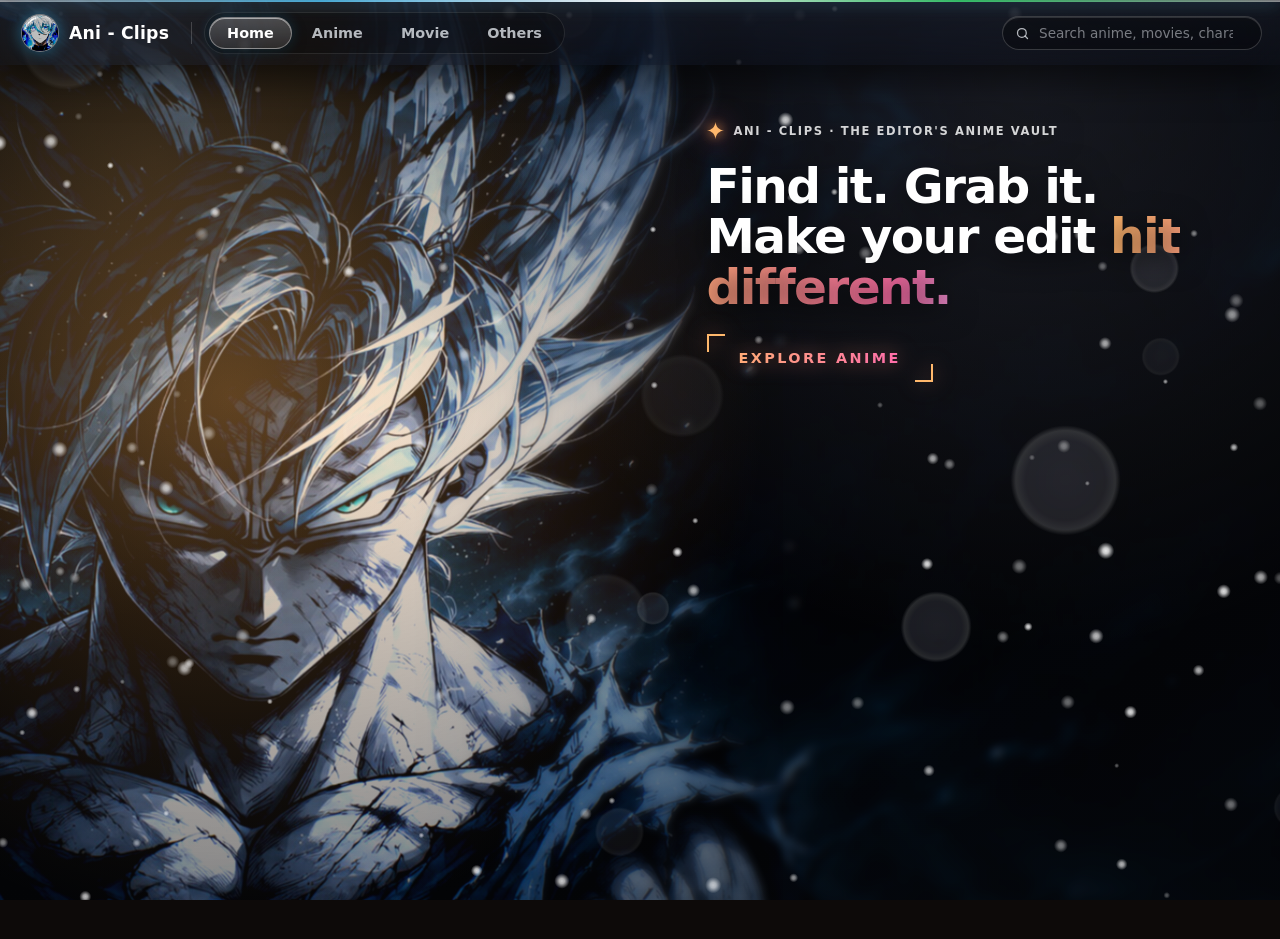
<file: index.html>
<!DOCTYPE html>
<html lang="en">
<head>
  <meta charset="UTF-8" />
  <meta name="viewport" content="width=device-width, initial-scale=1" />
  <title>Anime Flow Frames — Ani - Clips | Free 4K Flow Frames, Vocals &amp; Movie Cuts</title>
  <meta name="description" content="Select the anime: Naruto · Jujutsu Kaisen · Demon Slayer · Chainsaw Man · One Piece · Attack on Titan · Bleach · Blue Lock · My Hero Academia — Free 4K anime flow frames, clean vocals, manga panels &amp; movie cuts." />
  <meta name="keywords" content="anime flow frames, anime flowframes, flow frames, ani clips, anime twixtor, clean anime clips, anime vocals, manga panels, 4k anime clips" />
  <meta name="robots" content="index, follow" />
  <link rel="canonical" href="https://anime-flowframes.pages.dev/" />

  <!-- Favicon for Google Search & Browsers (Square PNG, 192x192) -->
  <link rel="icon" type="image/png" sizes="192x192" href="images/favicon.png" />
  <link rel="icon" type="image/jpeg" sizes="512x512" href="images/logo.jpg" />
  <link rel="apple-touch-icon" href="images/favicon.png" />

  <!-- Open Graph / Social Preview -->
  <meta property="og:type" content="website" />
  <meta property="og:site_name" content="Ani - Clips" />
  <meta property="og:title" content="Anime Flow Frames — Ani - Clips" />
  <meta property="og:description" content="Select the anime: Naruto · Jujutsu Kaisen · Demon Slayer · Chainsaw Man · One Piece · Attack on Titan · Bleach · Blue Lock · My Hero Academia — Free 4K anime flow frames, vocals &amp; movie cuts." />
  <meta property="og:url" content="https://anime-flowframes.pages.dev/" />
  <meta property="og:image" content="https://anime-flowframes.pages.dev/images/og-image.jpg" />
  <meta property="og:image:width" content="1200" />
  <meta property="og:image:height" content="630" />
  <meta name="twitter:card" content="summary_large_image" />

  <!-- Google Search Site Name & Logo Structured Data -->
  <script type="application/ld+json">
  {
    "@context": "https://schema.org",
    "@type": "WebSite",
    "name": "Ani - Clips",
    "alternateName": ["Anime Flow Frames", "Ani-Clips", "Anime Flowframes"],
    "url": "https://anime-flowframes.pages.dev/",
    "publisher": {
      "@type": "Organization",
      "name": "Ani - Clips",
      "logo": {
        "@type": "ImageObject",
        "url": "https://anime-flowframes.pages.dev/images/logo.jpg"
      }
    }
  }
  </script>

  <link rel="stylesheet" href="style.css" />
</head>
<body>
  <!-- Glossy Blurred Wallpaper Background (images/bg.jpg) with Slow Breathing Motion -->
  <div class="bg" aria-hidden="true">
    <div class="bg-image"></div>
    <div class="bg-image bg-sharp"></div>
    <div class="bg-image bg-page" id="bgA"></div>
    <div class="bg-image bg-page" id="bgB"></div>
    <div class="bg-glow"></div>
    <div class="bg-vignette"></div>
    <div class="bg-glow-home"></div>
    <div class="bg-vignette-home"></div>
  </div>
  <canvas id="snow" aria-hidden="true"></canvas>

  <!-- Full-Width Edge-to-Edge Glass Navbar (Top Glow Line Only, Bottom Drop Shadow Only) -->
  <header class="navbar">
    <div class="navbar-inner">
      <div class="nav-left">
        <button id="logoBtn" class="brand" type="button" aria-label="Go to Home">
          <span class="brand-logo-wrap">
            <img class="brand-logo" src="images/logo.jpg" alt="Ani - Clips logo" />
          </span>
          <span class="brand-name" id="siteName">Ani - Clips</span>
        </button>

        <span class="nav-divider" aria-hidden="true"></span>

        <nav id="topNav" class="top-links" aria-label="Main navigation">
          <span id="navSlider" class="nav-slider" aria-hidden="true"></span>
        </nav>
      </div>

      <div class="nav-right">
        <label class="search">
          <svg viewBox="0 0 24 24" width="15" height="15" aria-hidden="true">
            <circle cx="11" cy="11" r="7" fill="none" stroke="currentColor" stroke-width="2" />
            <path d="M20 20l-4-4" stroke="currentColor" stroke-width="2" stroke-linecap="round" />
          </svg>
          <input id="search" type="search" placeholder="Search anime, movies, characters..." autocomplete="off" />
        </label>
      </div>
    </div>
  </header>

  <div class="shell">
    <main class="main" id="mainScroll">
      <!-- Smooth 0.5-Second Downward Fade-Out & Fade-In Main Stage -->
      <div id="stageBody" class="stage-body">
        <!-- 1. Clean Home Welcome Screen -->
        <section id="welcomeSection" class="welcome-screen" hidden>
          <div class="home-grid">
            <div class="home-left" aria-hidden="true"></div>
            <div class="hero">
              <div class="hero-text">
                <p class="home-eyebrow"><svg class="spark" viewBox="0 0 24 24" aria-hidden="true"><path fill="currentColor" d="M12 0C12.8 7 17 11.2 24 12 17 12.8 12.8 17 12 24 11.2 17 7 12.8 0 12 7 11.2 11.2 7 12 0Z"/></svg>ANI - CLIPS · THE EDITOR'S ANIME VAULT</p>
                <h1 class="home-title">Find it. Grab it. Make your edit <em>hit different.</em></h1>
                <button type="button" class="btn-bracket" data-go="Anime">Explore Anime</button>
              </div>
            </div>
          </div>
        </section>

        <!-- 2. Breadcrumb / Back & Quality Bar (Shown when inside a nested Anime or Movie or Others) -->
        <section id="crumbBar" class="crumb-wrap" hidden>
          <div class="crumb-left">
            <button id="backBtn" class="glass-pill-btn" type="button" hidden>&#8592; Back</button>
            <div id="crumbPath" class="crumb-path" hidden></div>
          </div>
          <div id="qualityFilters" class="quality-filters"></div>
        </section>

        <!-- 3. Spotlight Box (Shown on Anime, Movie, Others, Character Detail, Search) -->
        <!-- Includes the iOS Sliding Sub-Tabs inside .spot-dock (Flow Frames | Vocals | Manga Panels for Anime, All | Scenes | Cuts for Movie) -->
        <section id="spotlightSection" class="spotlight-card" hidden>
          <div class="spot-art" id="spotArt">
            <div class="ph">&#9654;</div>
          </div>

          <div class="spot-info">
            <div class="spot-eyebrow">
              <span class="eq-bars" aria-hidden="true"><i></i><i></i><i></i><i></i></span>
              <span id="spotEyebrow">COLLECTION</span>
            </div>

            <h1 id="spotTitle" class="spot-title">Ani - Clips</h1>

            <div class="spot-sub-row">
              <span id="spotSubtitle" class="spot-sub"></span>
              <span class="verified-dot" title="Free to use">&#10003;</span>
            </div>

            <!-- Separate iOS Sliding Pill Tabs positioned above the Browse dock -->
            <div id="dockTabsWrap" class="dock-tabs-wrap" hidden>
              <div id="subTabs" class="sub-tabs" role="tablist">
                <span id="subSlider" class="sub-slider" aria-hidden="true"></span>
              </div>
            </div>


          </div>
        </section>

        <!-- Sub-Stage Area (Fades smoothly 0.5s downward when switching Flow Frames / Vocals / Manga Panels or All / Scenes / Cuts) -->
        <div id="subStage" class="stage-body">
          <!-- 4. Anime Library (Alphabets + Sort + All Anime Grid Only — No Trending / Recent) -->
          <section id="animeCatalog" class="cat-block" hidden>
            <div class="cat-block-head">
              <h2 class="cat-heading-inline">
                <span class="blink-star amber" aria-hidden="true">&#10022;</span>
                <span class="head-main">LIBRARY</span>
                <span class="head-sep">-</span>
                <span id="animeLibSub" class="head-sub">All anime</span>
              </h2>
              <span id="allAnimeCount" class="sec-count"></span>
            </div>

            <div class="library-controls">
              <div id="animeSortBar" class="sort-tabs" role="tablist">
                <span id="sortSlider" class="sort-slider" aria-hidden="true"></span>
              </div>
              <div id="alphaBar" class="alpha-bar" aria-label="Filter anime by alphabet">
                <span id="alphaSlider" class="alpha-slider" aria-hidden="true"></span>
              </div>
            </div>

            <div id="allAnimeGrid" class="anime-poster-grid stage-body"></div>
            <p id="animeEmpty" class="empty" hidden>No anime found for this letter.</p>
          </section>

          <!-- 5. Collections Grid (All Movies List with Sort Bar & Full A-Z Alphabet Filter) -->
          <section id="collectionsSection" hidden>
            <div class="cat-block-head">
              <h2 id="collectionsTitle" class="cat-heading-inline">
                <span class="blink-star amber" aria-hidden="true">&#10022;</span>
                <span class="head-main">LIBRARY</span>
                <span class="head-sep">-</span>
                <span class="head-sub">All movies</span>
              </h2>
              <span id="collectionsCount" class="sec-count"></span>
            </div>

            <div id="movieControls" class="library-controls" hidden>
              <div id="movieSortBar" class="sort-tabs" role="tablist">
                <span id="movieSortSlider" class="sort-slider" aria-hidden="true"></span>
              </div>
              <div id="movieAlphaBar" class="alpha-bar" aria-label="Filter movies by alphabet">
                <span id="movieAlphaSlider" class="alpha-slider" aria-hidden="true"></span>
              </div>
            </div>

            <div id="collectionsGrid" class="collections-grid stage-body"></div>
            <p id="movieEmpty" class="empty" hidden>No movies found for this letter.</p>
          </section>

          <!-- 6. Main Items Grid (Characters inside Anime, Manga Panels, Movie Scenes/Cuts, Others, Search) -->
          <section id="gridSection" hidden>
            <div class="sec-head">
              <h2 id="gridTitle" class="sec-title">Library</h2>
              <span id="count" class="sec-count"></span>
            </div>
            <div id="grid" class="grid"></div>
            <p id="empty" class="empty" hidden>No items found. Try another search or tab.</p>
          </section>


        </div>
      </div>
    </main>
  </div>

  <script src="clips.js"></script>
  <script src="script.js"></script>
  <noscript>
    <section>
      <h1>Anime Flow Frames — Ani - Clips</h1>
      <p>Select the anime: Naruto · Jujutsu Kaisen · Demon Slayer · Chainsaw Man · One Piece · Attack on Titan · Bleach · Blue Lock · My Hero Academia. Free 4K anime flow frames, isolated character vocals, clean manga panels, and movie scenes &amp; cuts.</p>
    </section>
  </noscript>
</body>
</html>
</file>
<file: style.css>
:root {
  --glass-surface: linear-gradient(135deg, rgba(24, 28, 36, 0.52) 0%, rgba(12, 14, 20, 0.34) 100%);
  --glass-surface-hover: linear-gradient(135deg, rgba(32, 38, 48, 0.64) 0%, rgba(16, 19, 28, 0.46) 100%);
  --glass-dock: rgba(8, 10, 14, 0.42);
  --glass-border: rgba(255, 255, 255, 0.22);
  --glass-border-bright: rgba(255, 255, 255, 0.46);
  --glass-shine: inset 0 1px 0 rgba(255, 255, 255, 0.42), inset 1px 0 0 rgba(255, 255, 255, 0.16), inset 0 -1px 0 rgba(255, 255, 255, 0.08);
  --glass-shine-hover: inset 0 1px 0 rgba(255, 255, 255, 0.64), inset 1px 0 0 rgba(255, 255, 255, 0.24), inset 0 -1px 0 rgba(255, 255, 255, 0.12);
  --ios-pill-bg: linear-gradient(180deg, rgba(255, 255, 255, 0.24) 0%, rgba(255, 255, 255, 0.11) 100%);
  --ios-pill-border: 1px solid rgba(255, 255, 255, 0.36);
  --ios-pill-shadow: inset 0 1px 0 rgba(255, 255, 255, 0.52), 0 4px 16px rgba(0, 0, 0, 0.28), 0 0 14px rgba(56, 189, 248, 0.2);
  --ios-spring: cubic-bezier(0.32, 0.72, 0, 1);
  --ios-bounce: cubic-bezier(0.22, 1.18, 0.36, 1);
  --text: #ffffff;
  --muted: rgba(240, 244, 250, 0.74);
  --muted-2: rgba(240, 244, 250, 0.48);
  --green: #1ed760;
  --green-2: #12b866;
  --coral: #ff7e79;
  --amber: #ffb86c;
  --cyan: #38bdf8;
}

* { box-sizing: border-box; margin: 0; padding: 0; -webkit-tap-highlight-color: transparent; }
[hidden] { display: none !important; }

body {
  min-height: 100vh;
  background: #0d0a09;
  color: var(--text);
  font-family: -apple-system, BlinkMacSystemFont, "SF Pro Display", "Segoe UI", system-ui, Roboto, sans-serif;
  overflow-x: hidden;
  -webkit-font-smoothing: antialiased;
}

/* ============================================================
   GLOSSY BLURRED WALLPAPER BACKGROUND (images/bg.jpg)
   ============================================================ */
.bg {
  position: fixed;
  inset: 0;
  z-index: 0;
  overflow: hidden;
  background: #120c09;
}

.bg-image {
  position: absolute;
  inset: -4%;
  background:
    url("images/bg.jpg") center / cover no-repeat,
    radial-gradient(circle at 22% 24%, rgba(235, 130, 42, 0.9), transparent 48%),
    radial-gradient(circle at 78% 28%, rgba(212, 168, 56, 0.75), transparent 48%),
    radial-gradient(circle at 50% 80%, rgba(186, 68, 36, 0.8), transparent 52%),
    #180e08;
  filter: blur(10px) saturate(1.25) brightness(0.84);
  transform: scale(1.04);
  animation: slowBreathe 34s ease-in-out infinite alternate;
  will-change: transform;
}

.bg-glow {
  position: absolute;
  inset: -10%;
  background:
    radial-gradient(circle at 15% 15%, rgba(30, 215, 96, 0.14), transparent 40%),
    radial-gradient(circle at 85% 20%, rgba(108, 138, 255, 0.16), transparent 42%),
    radial-gradient(circle at 50% 90%, rgba(255, 148, 72, 0.16), transparent 45%);
  mix-blend-mode: screen;
  pointer-events: none;
}

.bg-vignette {
  position: absolute;
  inset: 0;
  background: radial-gradient(circle at 50% 35%, rgba(10, 12, 16, 0.12) 0%, rgba(6, 8, 12, 0.58) 100%);
  pointer-events: none;
}

@keyframes slowBreathe {
  0%   { transform: scale(1.04) translate(0%, 0%); }
  50%  { transform: scale(1.08) translate(-1.2%, -0.8%); }
  100% { transform: scale(1.05) translate(1.2%, 0.8%); }
}

/* ============================================================
   FULL-WIDTH EDGE-TO-EDGE GLASS NAVBAR
   ============================================================ */
.navbar {
  position: sticky;
  top: 0;
  left: 0;
  width: 100%;
  z-index: 30;
  border-radius: 0;
  border: none;
  border-top: 1px solid rgba(255, 255, 255, 0.36);
  background: linear-gradient(180deg, rgba(22, 26, 36, 0.64) 0%, rgba(12, 14, 22, 0.48) 100%);
  backdrop-filter: blur(30px) saturate(1.7);
  -webkit-backdrop-filter: blur(30px) saturate(1.7);
  box-shadow:
    0 14px 36px rgba(0, 0, 0, 0.54),
    inset 0 1px 0 rgba(255, 255, 255, 0.42);
}

.navbar::before {
  content: "";
  position: absolute;
  top: -1px;
  left: 0;
  right: 0;
  height: 2px;
  background: linear-gradient(
    90deg,
    rgba(255, 255, 255, 0.14) 0%,
    rgba(56, 189, 248, 0.72) 25%,
    rgba(255, 255, 255, 0.92) 50%,
    rgba(30, 215, 96, 0.72) 75%,
    rgba(255, 255, 255, 0.14) 100%
  );
  box-shadow: 0 0 14px rgba(56, 189, 248, 0.55), 0 0 24px rgba(255, 255, 255, 0.35);
  pointer-events: none;
}

.navbar-inner {
  width: 100%;
  max-width: none;
  margin: 0;
  padding: 10px 18px;
  display: flex;
  align-items: center;
  justify-content: space-between;
  gap: 16px;
}

.nav-left { display: flex; align-items: center; gap: 12px; min-width: 0; }

.brand {
  display: flex;
  align-items: center;
  gap: 10px;
  padding: 3px 10px 3px 3px;
  border: 0;
  border-radius: 999px;
  background: transparent;
  color: #fff;
  font: inherit;
  cursor: pointer;
  transition: transform 0.34s var(--ios-bounce), opacity 0.2s ease;
}
.brand:hover { transform: scale(1.03); }
.brand:active { transform: scale(0.95); }

.brand-logo-wrap {
  width: 38px;
  height: 38px;
  border-radius: 50%;
  overflow: hidden;
  display: block;
  flex-shrink: 0;
  border: 1.5px solid rgba(255, 255, 255, 0.45);
  box-shadow: 0 0 16px rgba(56, 189, 248, 0.48), 0 4px 12px rgba(0, 0, 0, 0.4);
  background: #080c14;
}
.brand-logo { width: 100%; height: 100%; object-fit: cover; transform: scale(1.06); display: block; }
.brand-name { font-size: 1.08rem; font-weight: 800; letter-spacing: 0.2px; white-space: nowrap; }
.nav-divider { width: 1px; height: 22px; background: rgba(255, 255, 255, 0.18); flex-shrink: 0; }

/* iPhone / iOS Segmented Sliding Nav */
.top-links {
  position: relative;
  display: inline-flex;
  align-items: center;
  gap: 2px;
  padding: 4px;
  border-radius: 999px;
  background: rgba(0, 0, 0, 0.22);
  border: 1px solid rgba(255, 255, 255, 0.1);
}

.nav-slider {
  position: absolute;
  top: 4px;
  left: 0;
  height: calc(100% - 8px);
  border-radius: 999px;
  background: var(--ios-pill-bg);
  border: var(--ios-pill-border);
  box-shadow: var(--ios-pill-shadow);
  pointer-events: none;
  will-change: transform, width;
  transition: transform 0.48s var(--ios-spring), width 0.48s var(--ios-spring), opacity 0.25s ease;
  z-index: 0;
}

.top-link {
  position: relative;
  z-index: 1;
  padding: 8px 18px;
  border: 0;
  border-radius: 999px;
  background: transparent;
  color: var(--muted);
  font: inherit;
  font-size: 0.9rem;
  font-weight: 600;
  cursor: pointer;
  white-space: nowrap;
  transition: color 0.28s var(--ios-spring), transform 0.32s var(--ios-bounce);
}
.top-link:hover { color: #fff; }
.top-link:active { transform: scale(0.93); }
.top-link.active { color: #fff; }

.nav-right { display: flex; align-items: center; }

.search {
  position: relative;
  width: 260px;
  display: flex;
  align-items: center;
  color: var(--muted);
}
.search svg { position: absolute; left: 13px; pointer-events: none; }
.search input {
  width: 100%;
  padding: 8px 14px 8px 36px;
  border-radius: 999px;
  border: 1px solid rgba(255, 255, 255, 0.18);
  background: rgba(0, 0, 0, 0.3);
  color: #fff;
  font: inherit;
  font-size: 0.85rem;
  outline: none;
  box-shadow: inset 0 1px 0 rgba(255, 255, 255, 0.14);
  transition: border-color 0.28s var(--ios-spring), background 0.28s var(--ios-spring), box-shadow 0.28s var(--ios-spring);
}
.search input::placeholder { color: var(--muted-2); }
.search input:focus {
  background: rgba(0, 0, 0, 0.48);
  border-color: rgba(56, 189, 248, 0.65);
  box-shadow: 0 0 0 3px rgba(56, 189, 248, 0.2), inset 0 1px 0 rgba(255, 255, 255, 0.28);
}

/* ============================================================
   FULL-WIDTH PAGE SHELL
   ============================================================ */
.shell {
  position: relative;
  z-index: 1;
  width: 100%;
  max-width: none;
  margin: 0;
  padding: 18px 18px 52px;
}

/* ============================================================
   SMOOTH 0.5-SECOND DOWNWARD FADE-OUT & FADE-IN
   ============================================================ */
.stage-body {
  opacity: 1;
  transform: translateY(0);
  transition: opacity 0.5s cubic-bezier(0.2, 0.7, 0.2, 1), transform 0.5s cubic-bezier(0.2, 0.7, 0.2, 1);
  will-change: opacity, transform;
}
.stage-body.fading-out {
  transition: opacity 0.3s ease, transform 0.3s ease;
  opacity: 0;
  transform: translateY(16px);
  pointer-events: none;
}
.stage-body.prep-in {
  transition: none !important;
  opacity: 0;
  transform: translateY(-16px);
  pointer-events: none;
}

/* Home screen: no scrollbar (fits exactly in the window) */
html.home-view { scrollbar-width: none; -ms-overflow-style: none; }
html.home-view::-webkit-scrollbar, html.home-view body::-webkit-scrollbar { display: none; width: 0; }

/* ============================================================
   CLEAN HOME WELCOME SCREEN
   ============================================================ */
.welcome-screen {
  min-height: calc(100vh - 110px);
  width: 100%;
  display: grid;
  place-items: center;
}

.welcome-glass {
  padding: clamp(28px, 4.5vw, 52px) clamp(44px, 8vw, 110px);
  border-radius: 30px;
  background: linear-gradient(135deg, rgba(24, 28, 38, 0.44) 0%, rgba(12, 14, 22, 0.28) 100%);
  backdrop-filter: blur(28px) saturate(1.65);
  -webkit-backdrop-filter: blur(28px) saturate(1.65);
  border: 1px solid rgba(255, 255, 255, 0.28);
  box-shadow:
    0 24px 64px rgba(0, 0, 0, 0.48),
    0 0 40px rgba(56, 189, 248, 0.14),
    inset 0 1px 0 rgba(255, 255, 255, 0.5),
    inset 1px 0 0 rgba(255, 255, 255, 0.18);
}

.welcome-title {
  font-size: clamp(2.8rem, 7vw, 5.5rem);
  font-weight: 850;
  letter-spacing: 0.22em;
  text-indent: 0.22em;
  text-align: center;
  color: #ffffff;
  text-shadow:
    0 6px 32px rgba(0, 0, 0, 0.48),
    0 0 28px rgba(255, 255, 255, 0.28);
}

/* ============================================================
   BREADCRUMB & QUALITY BAR
   ============================================================ */
.crumb-wrap {
  display: flex;
  align-items: center;
  justify-content: space-between;
  flex-wrap: wrap;
  gap: 12px;
  margin-bottom: 16px;
}
.crumb-left { display: flex; align-items: center; gap: 12px; min-width: 0; }

.glass-pill-btn {
  padding: 8px 16px;
  border-radius: 999px;
  border: 1px solid var(--glass-border);
  background: var(--glass-surface);
  backdrop-filter: blur(20px);
  color: #fff;
  font: inherit;
  font-size: 0.85rem;
  font-weight: 600;
  cursor: pointer;
  box-shadow: 0 8px 24px rgba(0, 0, 0, 0.3), var(--glass-shine);
  transition: transform 0.34s var(--ios-bounce), border-color 0.25s ease, box-shadow 0.25s ease;
}
.glass-pill-btn:hover {
  transform: translateY(-1px);
  border-color: var(--glass-border-bright);
  box-shadow: 0 10px 28px rgba(0, 0, 0, 0.38), 0 0 18px rgba(56, 189, 248, 0.22), var(--glass-shine-hover);
}
.glass-pill-btn:active { transform: scale(0.94); }

.crumb-path { font-size: 0.88rem; color: var(--muted); font-weight: 500; }
.crumb-path strong { color: #fff; }

.quality-filters { display: flex; flex-wrap: wrap; gap: 6px; }
.q-pill {
  padding: 6px 13px;
  border-radius: 999px;
  border: 1px solid var(--glass-border);
  background: rgba(16, 18, 24, 0.42);
  backdrop-filter: blur(14px);
  color: var(--muted);
  font: inherit;
  font-size: 0.78rem;
  font-weight: 600;
  cursor: pointer;
  box-shadow: inset 0 1px 0 rgba(255, 255, 255, 0.2);
  transition: transform 0.32s var(--ios-bounce), color 0.22s ease, background 0.22s ease, border-color 0.22s ease;
}
.q-pill:hover { color: #fff; border-color: var(--glass-border-bright); }
.q-pill:active { transform: scale(0.93); }
.q-pill.active { color: #fff; background: rgba(30, 215, 96, 0.22); border-color: rgba(30, 215, 96, 0.62); box-shadow: 0 0 14px rgba(30, 215, 96, 0.25); }

/* ============================================================
   SPOTLIGHT CARD (Used on Anime, Movie, Others, Detail, Search)
   With Embedded iOS Sliding Tabs inside .spot-dock
   ============================================================ */
.spotlight-card {
  position: relative;
  display: grid;
  grid-template-columns: 280px 1fr;
  gap: 24px;
  padding: 18px;
  border-radius: 24px;
  background: linear-gradient(135deg, rgba(255, 255, 255, 0.06) 0%, rgba(14, 14, 16, 0.28) 100%);
  backdrop-filter: blur(26px) saturate(1.35);
  -webkit-backdrop-filter: blur(26px) saturate(1.35);
  border: 1px solid rgba(255, 255, 255, 0.18);
  box-shadow:
    0 16px 42px rgba(0, 0, 0, 0.38),
    0 0 12px rgba(255, 255, 255, 0.05),
    inset 0 1px 0 rgba(255, 255, 255, 0.28),
    inset 1px 0 0 rgba(255, 255, 255, 0.12);
  margin-bottom: 24px;
  overflow: hidden;
}

.spot-art {
  position: relative;
  aspect-ratio: 16 / 10;
  width: 100%;
  align-self: center;
  border-radius: 16px;
  overflow: hidden;
  background: rgba(0, 0, 0, 0.35);
  border: 1px solid rgba(255, 255, 255, 0.28);
  box-shadow: 0 14px 36px rgba(0, 0, 0, 0.45), inset 0 1px 0 rgba(255, 255, 255, 0.4);
}
.spot-art img { position: absolute; inset: 0; width: 100%; height: 100%; object-fit: cover; display: block; }

/* Slow, gentle wiggle on the Anime spotlight image */
.spot-art.wiggle img {
  object-position: center 42%;
  transform-origin: center;
  animation: spotWiggle 18s ease-in-out infinite alternate;
  will-change: transform;
}
@keyframes spotWiggle {
  0%   { transform: scale(1.10) translate(0, 0) rotate(0deg); }
  25%  { transform: scale(1.11) translate(-1.2%, 0.8%) rotate(-0.6deg); }
  50%  { transform: scale(1.12) translate(1%, -1%) rotate(0.5deg); }
  75%  { transform: scale(1.11) translate(-0.8%, -0.6%) rotate(-0.4deg); }
  100% { transform: scale(1.10) translate(1.2%, 0.8%) rotate(0.6deg); }
}
.spot-info { position: relative; display: flex; flex-direction: column; justify-content: center; gap: 10px; min-width: 0; }
.spot-eyebrow { display: flex; align-items: center; gap: 9px; font-size: 0.74rem; font-weight: 750; letter-spacing: 1.5px; color: rgba(255, 255, 255, 0.8); text-transform: uppercase; }
.eq-bars { display: inline-flex; align-items: flex-end; gap: 2.5px; height: 13px; }
.eq-bars i { display: block; width: 3px; border-radius: 2px; background: var(--green); box-shadow: 0 0 8px rgba(30, 215, 96, 0.7); animation: eqPulse 1.2s ease-in-out infinite alternate; }
.eq-bars i:nth-child(1) { height: 6px; animation-delay: 0s; }
.eq-bars i:nth-child(2) { height: 13px; animation-delay: 0.2s; }
.eq-bars i:nth-child(3) { height: 9px; animation-delay: 0.4s; }
.eq-bars i:nth-child(4) { height: 11px; animation-delay: 0.6s; }
@keyframes eqPulse { 0% { transform: scaleY(0.45); } 100% { transform: scaleY(1); } }
.spot-title { font-size: clamp(1.6rem, 3vw, 2.35rem); font-weight: 800; letter-spacing: -0.6px; line-height: 1.1; text-shadow: 0 4px 24px rgba(0, 0, 0, 0.4); }
.spot-sub-row { display: flex; align-items: center; gap: 8px; }
.spot-sub { font-size: 0.94rem; color: var(--muted); }
.verified-dot { display: inline-grid; place-items: center; width: 18px; height: 18px; border-radius: 50%; font-size: 0.68rem; font-weight: 900; color: #03220f; background: var(--green); box-shadow: 0 0 12px rgba(30, 215, 96, 0.7); flex-shrink: 0; }
.spot-tags { display: flex; flex-wrap: wrap; gap: 7px; margin-top: 2px; }
.spot-tag { font-size: 0.74rem; font-weight: 600; padding: 4px 11px; border-radius: 999px; background: rgba(255, 255, 255, 0.1); border: 1px solid rgba(255, 255, 255, 0.18); color: rgba(255, 255, 255, 0.9); }

/* Inner Glossy Action Capsule */
.spot-dock {
  margin-top: 6px;
  display: flex;
  align-items: center;
  justify-content: space-between;
  flex-wrap: wrap;
  gap: 12px;
  padding: 8px 12px;
  border-radius: 18px;
  background: var(--glass-dock);
  border: 1px solid rgba(255, 255, 255, 0.16);
  box-shadow: inset 0 1px 0 rgba(255, 255, 255, 0.22);
}
.spot-dock-left, .spot-dock-right { display: flex; align-items: center; gap: 10px; }

/* Separate iOS Sliding Tabs positioned cleanly above .spot-dock */
.dock-tabs-wrap {
  display: flex;
  align-items: center;
  justify-content: flex-start;
  margin-top: 4px;
  margin-bottom: 2px;
}

.sub-tabs {
  position: relative;
  display: inline-flex;
  align-items: center;
  gap: 2px;
  padding: 4px;
  border-radius: 999px;
  background: rgba(0, 0, 0, 0.34);
  border: 1px solid rgba(255, 255, 255, 0.12);
  box-shadow: inset 0 1px 0 rgba(255, 255, 255, 0.14);
}

.sub-slider {
  position: absolute;
  top: 4px;
  left: 0;
  height: calc(100% - 8px);
  border-radius: 999px;
  background: var(--ios-pill-bg);
  border: var(--ios-pill-border);
  box-shadow: var(--ios-pill-shadow);
  pointer-events: none;
  will-change: transform, width;
  transition: transform 0.48s var(--ios-spring), width 0.48s var(--ios-spring), opacity 0.25s ease;
  z-index: 0;
}

.sub-tab {
  position: relative;
  z-index: 1;
  padding: 7px 18px;
  border: 0;
  border-radius: 999px;
  background: transparent;
  color: var(--muted);
  font: inherit;
  font-size: 0.86rem;
  font-weight: 600;
  cursor: pointer;
  white-space: nowrap;
  transition: color 0.28s var(--ios-spring), transform 0.32s var(--ios-bounce);
}
.sub-tab:hover { color: #fff; }
.sub-tab:active { transform: scale(0.93); }
.sub-tab.active { color: #fff; }

.glow-cta {
  padding: 8px 18px;
  border-radius: 999px;
  border: 1px solid rgba(255, 255, 255, 0.38);
  background: linear-gradient(135deg, #ffffff 0%, #e7fff0 100%);
  color: #061c0f;
  font: inherit;
  font-size: 0.85rem;
  font-weight: 750;
  cursor: pointer;
  box-shadow: 0 0 24px rgba(255, 255, 255, 0.35), 0 4px 16px rgba(0, 0, 0, 0.3);
  transition: transform 0.36s var(--ios-bounce), box-shadow 0.28s ease;
}
.glow-cta:hover { transform: translateY(-2px) scale(1.02); box-shadow: 0 0 30px rgba(30, 215, 96, 0.5), 0 8px 22px rgba(0, 0, 0, 0.35); }
.glow-cta:active { transform: scale(0.95); }

.dock-stat { font-size: 0.8rem; font-weight: 600; color: var(--green); padding: 5px 12px; border-radius: 999px; background: rgba(30, 215, 96, 0.14); border: 1px solid rgba(30, 215, 96, 0.32); white-space: nowrap; }
.dock-btn { padding: 7px 14px; border-radius: 999px; border: 1px solid rgba(255, 255, 255, 0.18); background: rgba(255, 255, 255, 0.08); color: #fff; font: inherit; font-size: 0.8rem; font-weight: 600; cursor: pointer; transition: transform 0.32s var(--ios-bounce), background 0.22s ease, border-color 0.22s ease; }
.dock-btn:hover { background: rgba(255, 255, 255, 0.16); border-color: rgba(255, 255, 255, 0.38); }
.dock-btn:active { transform: scale(0.94); }

/* ============================================================
   BLINKING STAR INLINE SECTION HEADINGS
   ============================================================ */
.cat-heading-inline {
  display: inline-flex;
  align-items: baseline;
  gap: 8px;
  margin-bottom: 16px;
  text-shadow: 0 2px 14px rgba(0, 0, 0, 0.55);
}
.cat-block-head .cat-heading-inline { margin-bottom: 0; }

.blink-star {
  display: inline-block;
  font-size: 1rem;
  line-height: 1;
  color: var(--amber);
  text-shadow: 0 0 12px var(--amber), 0 0 22px rgba(255, 184, 108, 0.65);
  animation: starBlink 1.35s ease-in-out infinite;
  transform-origin: center;
}
@keyframes starBlink {
  0%, 100% { opacity: 1; transform: scale(1); }
  50%      { opacity: 0.2; transform: scale(0.8); }
}

.head-main { font-size: 1.24rem; font-weight: 800; letter-spacing: 0.06em; color: #ffffff; }
.head-sep { font-size: 0.95rem; font-weight: 500; color: var(--muted-2); }
.head-sub { font-size: 0.88rem; font-weight: 500; color: var(--muted); }

/* ============================================================
   ANIME LIBRARY GRID (Clean Photo Previews — No Black Feather)
   ============================================================ */
.cat-block { width: 100%; }
.cat-block-head { display: flex; align-items: center; justify-content: space-between; gap: 14px; margin-bottom: 16px; }

.anime-poster-grid {
  display: grid;
  grid-template-columns: repeat(auto-fill, minmax(144px, 168px));
  gap: 15px;
  width: 100%;
}

.poster-item {
  display: flex;
  flex-direction: column;
  gap: 8px;
  padding: 0;
  border: 0;
  background: transparent;
  color: #fff;
  font: inherit;
  text-decoration: none;
  text-align: center;
  cursor: pointer;
  min-width: 0;
  transition: transform 0.38s var(--ios-bounce);
}
.poster-item:hover { transform: translateY(-5px); }
.poster-item:active { transform: scale(0.96); }

.poster-frame {
  position: relative;
  width: 100%;
  aspect-ratio: 3 / 4;
  border-radius: 16px;
  overflow: hidden;
  background: var(--glass-surface);
  backdrop-filter: blur(22px) saturate(1.55);
  -webkit-backdrop-filter: blur(22px) saturate(1.55);
  border: 1px solid var(--glass-border);
  box-shadow: 0 12px 30px rgba(0, 0, 0, 0.42), var(--glass-shine);
  transition: border-color 0.25s ease, box-shadow 0.3s ease;
}
.poster-item:hover .poster-frame {
  border-color: var(--glass-border-bright);
  box-shadow: 0 18px 40px rgba(0, 0, 0, 0.54), 0 0 22px rgba(56, 189, 248, 0.26), var(--glass-shine-hover);
}
.poster-frame img { position: absolute; inset: 0; width: 100%; height: 100%; object-fit: cover; display: block; transition: transform 0.5s var(--ios-spring); }
.poster-item:hover .poster-frame img { transform: scale(1.06); }

.poster-ph {
  position: absolute;
  inset: 0;
  display: flex;
  flex-direction: column;
  align-items: center;
  justify-content: center;
  gap: 6px;
  padding: 12px;
  background:
    radial-gradient(circle at 28% 24%, rgba(56, 189, 248, 0.22), transparent 55%),
    radial-gradient(circle at 75% 78%, rgba(30, 215, 96, 0.2), transparent 55%),
    rgba(12, 15, 22, 0.55);
}
.poster-ph-mono {
  width: 44px; height: 44px; border-radius: 13px; display: grid; place-items: center;
  font-size: 1.05rem; font-weight: 850; letter-spacing: 1px; color: #fff;
  background: rgba(255, 255, 255, 0.12); border: 1px solid rgba(255, 255, 255, 0.28);
  box-shadow: inset 0 1px 0 rgba(255, 255, 255, 0.4);
}
.poster-ph-hint { font-size: 0.68rem; font-weight: 600; color: var(--muted); }
.poster-count-chip {
  position: absolute; top: 8px; right: 8px; z-index: 3; padding: 2px 8px; border-radius: 999px;
  font-size: 0.64rem; font-weight: 750; background: rgba(8, 10, 16, 0.72); backdrop-filter: blur(10px);
  border: 1px solid rgba(255, 255, 255, 0.24); color: #fff;
}
.poster-caption { display: flex; flex-direction: column; gap: 2px; padding: 0 3px; }
.poster-name { font-size: 0.85rem; font-weight: 700; color: #fff; line-height: 1.25; text-shadow: 0 2px 10px rgba(0, 0, 0, 0.65); }

/* ============================================================
   LIBRARY CONTROLS: SORT PILL BAR + FULL A-Z iOS SLIDING BAR
   ============================================================ */
.library-controls {
  display: flex;
  flex-direction: column;
  align-items: center;
  gap: 14px;
  margin-bottom: 22px;
  width: 100%;
}

.sort-tabs {
  position: relative;
  display: inline-flex;
  align-items: center;
  gap: 2px;
  padding: 4px;
  border-radius: 999px;
  background: rgba(0, 0, 0, 0.28);
  backdrop-filter: blur(22px) saturate(1.55);
  -webkit-backdrop-filter: blur(22px) saturate(1.55);
  border: 1px solid rgba(255, 255, 255, 0.14);
  box-shadow: 0 10px 28px rgba(0, 0, 0, 0.32), inset 0 1px 0 rgba(255, 255, 255, 0.18);
}

.sort-slider {
  position: absolute;
  top: 4px;
  left: 0;
  height: calc(100% - 8px);
  border-radius: 999px;
  background: var(--ios-pill-bg);
  border: var(--ios-pill-border);
  box-shadow: var(--ios-pill-shadow);
  pointer-events: none;
  will-change: transform, width;
  transition: transform 0.48s var(--ios-spring), width 0.48s var(--ios-spring);
  z-index: 0;
}

.sort-tab {
  position: relative;
  z-index: 1;
  padding: 7px 16px;
  border: 0;
  border-radius: 999px;
  background: transparent;
  color: var(--muted);
  font: inherit;
  font-size: 0.82rem;
  font-weight: 650;
  cursor: pointer;
  white-space: nowrap;
  transition: color 0.28s var(--ios-spring), transform 0.32s var(--ios-bounce);
}
.sort-tab:hover { color: #fff; }
.sort-tab:active { transform: scale(0.93); }
.sort-tab.active { color: #fff; }

.alpha-bar {
  position: relative;
  display: flex;
  flex-wrap: wrap;
  justify-content: center;
  gap: 4px;
  width: 100vw;
  margin-left: calc(50% - 50vw);
  margin-right: calc(50% - 50vw);
  padding: 9px 18px;
  border-radius: 0;
  background: linear-gradient(180deg, rgba(20, 24, 34, 0.56) 0%, rgba(10, 12, 18, 0.44) 100%);
  backdrop-filter: blur(26px) saturate(1.65);
  -webkit-backdrop-filter: blur(26px) saturate(1.65);
  border: 0;
  border-top: 1px solid rgba(255, 255, 255, 0.24);
  box-shadow: 0 12px 30px rgba(0, 0, 0, 0.42), inset 0 1px 0 rgba(255, 255, 255, 0.3);
}

.alpha-slider {
  position: absolute;
  top: 0;
  left: 0;
  border-radius: 10px;
  background: var(--ios-pill-bg);
  border: var(--ios-pill-border);
  box-shadow: var(--ios-pill-shadow);
  pointer-events: none;
  will-change: transform, width, height;
  transition: transform 0.48s var(--ios-spring), width 0.48s var(--ios-spring), height 0.48s var(--ios-spring);
  z-index: 0;
}

.alpha-btn {
  position: relative;
  z-index: 1;
  min-width: 34px;
  height: 32px;
  padding: 0 9px;
  border-radius: 10px;
  border: 0;
  background: transparent;
  color: var(--muted);
  font: inherit;
  font-size: 0.8rem;
  font-weight: 700;
  cursor: pointer;
  transition: color 0.28s var(--ios-spring), transform 0.32s var(--ios-bounce);
}
.alpha-btn:hover { color: #fff; }
.alpha-btn:active { transform: scale(0.9); }
.alpha-btn.has-items { color: #fff; }
.alpha-btn.has-items::after {
  content: "";
  position: absolute;
  left: 50%;
  bottom: 3px;
  transform: translateX(-50%);
  width: 4px;
  height: 4px;
  border-radius: 50%;
  background: var(--green);
  box-shadow: 0 0 6px var(--green);
}
.alpha-btn.empty-letter { color: rgba(255, 255, 255, 0.36); }
.alpha-btn.active { color: #fff; }
.alpha-btn.active::after { display: none; }

/* ============================================================
   SECTION HEADERS, COLLECTIONS & CARDS
   ============================================================ */
.sec-head { display: flex; align-items: center; justify-content: space-between; gap: 12px; margin: 20px 0 16px; }
.sec-title { display: flex; align-items: center; gap: 10px; font-size: 1.24rem; font-weight: 750; letter-spacing: -0.2px; text-shadow: 0 2px 16px rgba(0, 0, 0, 0.55); }
.sec-count { font-size: 0.82rem; font-weight: 600; color: var(--muted); padding: 4px 12px; border-radius: 999px; background: rgba(14, 16, 22, 0.44); border: 1px solid rgba(255, 255, 255, 0.16); backdrop-filter: blur(12px); }

.collections-grid { display: grid; grid-template-columns: repeat(auto-fill, minmax(260px, 1fr)); gap: 18px; margin-bottom: 12px; }
.collection-card {
  display: flex; flex-direction: column; padding: 0; text-align: left; color: #fff; font: inherit; cursor: pointer;
  border-radius: 20px; overflow: hidden; background: var(--glass-surface);
  backdrop-filter: blur(26px) saturate(1.6); -webkit-backdrop-filter: blur(26px) saturate(1.6);
  border: 1px solid var(--glass-border); box-shadow: 0 14px 40px rgba(0, 0, 0, 0.42), var(--glass-shine);
  transition: transform 0.4s var(--ios-bounce), border-color 0.26s ease, box-shadow 0.3s ease, background 0.26s ease;
}
.collection-card:hover { transform: translateY(-6px); background: var(--glass-surface-hover); border-color: var(--glass-border-bright); box-shadow: 0 22px 52px rgba(0, 0, 0, 0.54), 0 0 28px rgba(30, 215, 96, 0.24), var(--glass-shine-hover); }
.collection-card:active { transform: scale(0.97); }

.col-thumb { position: relative; aspect-ratio: 16 / 9; width: 100%; background: linear-gradient(135deg, rgba(30, 215, 96, 0.16), rgba(92, 130, 255, 0.18)); overflow: hidden; border-bottom: 1px solid rgba(255, 255, 255, 0.16); }
.col-thumb img { position: absolute; inset: 0; width: 100%; height: 100%; object-fit: cover; display: block; transition: transform 0.5s var(--ios-spring); }
.collection-card:hover .col-thumb img { transform: scale(1.06); }
.col-logo-badge { position: absolute; left: 12px; bottom: 12px; z-index: 3; display: inline-flex; align-items: center; gap: 6px; padding: 5px 11px; border-radius: 999px; font-size: 0.72rem; font-weight: 800; letter-spacing: 0.6px; background: rgba(8, 10, 14, 0.72); backdrop-filter: blur(12px); border: 1px solid rgba(255, 255, 255, 0.28); box-shadow: 0 4px 16px rgba(0, 0, 0, 0.4), inset 0 1px 0 rgba(255, 255, 255, 0.35); }
.col-logo-dot { width: 8px; height: 8px; border-radius: 50%; background: var(--green); box-shadow: 0 0 8px var(--green); }
.col-body { display: flex; flex-direction: column; gap: 10px; padding: 15px; flex: 1; }
.col-title { font-size: 1.08rem; font-weight: 750; line-height: 1.25; }
.col-meta { font-size: 0.82rem; color: var(--muted); }
.col-cta { margin-top: auto; display: flex; align-items: center; justify-content: space-between; padding: 9px 14px; border-radius: 12px; font-size: 0.85rem; font-weight: 700; color: #fff; background: rgba(255, 255, 255, 0.08); border: 1px solid rgba(255, 255, 255, 0.16); transition: background 0.24s ease, border-color 0.24s ease, color 0.24s ease; }
.collection-card:hover .col-cta { background: linear-gradient(135deg, var(--green), var(--green-2)); border-color: rgba(255, 255, 255, 0.36); color: #041d0d; }

.grid { display: grid; grid-template-columns: repeat(auto-fill, minmax(245px, 1fr)); gap: 18px; }
.card {
  display: flex; flex-direction: column; border-radius: 20px; overflow: hidden; background: var(--glass-surface);
  backdrop-filter: blur(26px) saturate(1.6); -webkit-backdrop-filter: blur(26px) saturate(1.6);
  border: 1px solid var(--glass-border); box-shadow: 0 14px 40px rgba(0, 0, 0, 0.42), var(--glass-shine);
  transition: transform 0.4s var(--ios-bounce), border-color 0.26s ease, box-shadow 0.3s ease, background 0.26s ease;
}
.card:hover { transform: translateY(-6px); background: var(--glass-surface-hover); border-color: var(--glass-border-bright); box-shadow: 0 22px 52px rgba(0, 0, 0, 0.54), 0 0 26px rgba(30, 215, 96, 0.22), var(--glass-shine-hover); }
.thumb { position: relative; aspect-ratio: 16 / 9; background: linear-gradient(135deg, rgba(255, 255, 255, 0.08), rgba(0, 0, 0, 0.28)); overflow: hidden; border-bottom: 1px solid rgba(255, 255, 255, 0.16); }
.thumb img { position: absolute; inset: 0; width: 100%; height: 100%; object-fit: cover; display: block; transition: transform 0.5s var(--ios-spring); }
.card:hover .thumb img { transform: scale(1.06); }
.ph { position: absolute; inset: 0; display: grid; place-items: center; font-size: 2rem; color: rgba(255, 255, 255, 0.45); }
.badge, .cat { position: absolute; top: 10px; z-index: 3; padding: 4px 10px; border-radius: 999px; font-size: 0.69rem; font-weight: 750; border: 1px solid rgba(255, 255, 255, 0.26); backdrop-filter: blur(12px); -webkit-backdrop-filter: blur(12px); box-shadow: 0 4px 12px rgba(0, 0, 0, 0.3); }
.badge { left: 10px; background: rgba(8, 10, 14, 0.7); }
.cat { right: 10px; background: rgba(30, 215, 96, 0.32); color: #eafff2; }
.cat.scene-badge { background: rgba(96, 152, 255, 0.38); }
.cat.cut-badge { background: rgba(255, 126, 121, 0.42); }
.body { display: flex; flex-direction: column; gap: 10px; padding: 15px; flex: 1; }
.title { font-size: 1.02rem; font-weight: 700; line-height: 1.3; }
.tags { display: flex; flex-wrap: wrap; gap: 6px; }
.tag { font-size: 0.72rem; color: var(--muted); padding: 3px 9px; border-radius: 999px; background: rgba(255, 255, 255, 0.08); border: 1px solid rgba(255, 255, 255, 0.14); }
.btn { margin-top: auto; display: inline-flex; align-items: center; justify-content: center; padding: 9px 14px; border-radius: 12px; text-decoration: none; color: #041d0d; font-weight: 750; font-size: 0.86rem; background: linear-gradient(135deg, var(--green), #3cf29b); border: 1px solid rgba(255, 255, 255, 0.38); box-shadow: 0 6px 20px rgba(30, 215, 96, 0.32), inset 0 1px 0 rgba(255, 255, 255, 0.55); transition: transform 0.34s var(--ios-bounce), filter 0.2s ease, box-shadow 0.25s ease; }
.btn:hover { transform: translateY(-2px); filter: brightness(1.06); box-shadow: 0 10px 26px rgba(30, 215, 96, 0.45), inset 0 1px 0 rgba(255, 255, 255, 0.7); }
.btn:active { transform: scale(0.95); }
.btn.disabled { pointer-events: none; color: var(--muted); background: rgba(255, 255, 255, 0.08); border: 1px solid rgba(255, 255, 255, 0.14); box-shadow: none; }
.empty { text-align: center; color: var(--muted); padding: 44px 0; font-size: 0.95rem; }

.site-footer {
  margin-top: 42px;
  padding: 14px 20px;
  border-radius: 999px;
  display: flex;
  align-items: center;
  justify-content: center;
  gap: 10px;
  font-size: 0.8rem;
  color: var(--muted);
  background: rgba(12, 14, 20, 0.42);
  backdrop-filter: blur(18px);
  border: 1px solid rgba(255, 255, 255, 0.14);
}
.footer-dot { width: 8px; height: 8px; border-radius: 50%; background: var(--green); box-shadow: 0 0 10px var(--green); }

/* ============================================================
   RESPONSIVE
   ============================================================ */
@media (max-width: 960px) {
  .spotlight-card { grid-template-columns: 1fr; }
  .spot-art { max-width: 420px; }
  .search { width: 200px; }
  .spot-dock { justify-content: center; }
  .dock-tabs-wrap { order: -1; flex: 0 0 100%; }
}

@media (max-width: 780px) {
  .navbar-inner { flex-direction: column; align-items: stretch; padding: 10px 14px; gap: 10px; }
  .nav-left { justify-content: space-between; flex-wrap: wrap; }
  .nav-divider { display: none; }
  .top-links { overflow-x: auto; scrollbar-width: none; }
  .top-links::-webkit-scrollbar { display: none; }
  .nav-right { width: 100%; }
  .search { width: 100%; }
  .shell { padding: 14px 12px 36px; }
  .anime-poster-grid { grid-template-columns: repeat(auto-fill, minmax(135px, 1fr)); }
}

@media (prefers-reduced-motion: reduce) {
  .bg-image, .eq-bars i, .blink-star, .spot-art.wiggle img { animation: none !important; }
  .stage-body, .nav-slider, .sub-slider, .sort-slider, .alpha-slider, .card, .collection-card, .poster-item, .btn, .top-link { transition: none; }
}


/* ============================================================
   HOME — hero (framed showcase, floating cards)
   ============================================================ */
html.home-view .welcome-screen { display: block; height: auto; min-height: calc(100vh - 96px); min-height: calc(100dvh - 96px); }
.home-grid { display: grid; grid-template-columns: minmax(0, 0.7fr) minmax(0, 1.3fr); gap: 16px; align-items: start; min-height: inherit; }
.hero { position: static; display: flex; flex-direction: column; align-items: stretch; justify-content: flex-start; gap: clamp(30px, 5vh, 48px); padding-top: clamp(50px, 8.3vh, 110px); }
.hero-text { position: absolute; z-index: 4; left: calc(55.2vw - 18px); top: calc(8vh - 33px); width: 41vw; display: flex; flex-direction: column; align-items: flex-start; gap: clamp(14px, 2.4vh, 26px); text-shadow: 0 6px 30px rgba(0, 0, 0, 0.7); }
.hero-text > * { animation: homeUp 0.8s cubic-bezier(0.2, 0.8, 0.2, 1) both; }
.hero-text > *:nth-child(2) { animation-delay: 0.1s; } .hero-text > *:nth-child(3) { animation-delay: 0.2s; } .hero-text > *:nth-child(4) { animation-delay: 0.3s; }
@keyframes homeUp { from { opacity: 0; transform: translateY(18px); } to { opacity: 1; transform: none; } }
.home-eyebrow { display: flex; align-items: center; gap: 10px; font-size: 0.72rem; font-weight: 750; letter-spacing: 1.6px; color: rgba(255, 255, 255, 0.82); }
.spark { width: 17px; height: 17px; flex: none; color: #ffb86c; filter: drop-shadow(0 0 6px #ff9d4d) drop-shadow(0 0 14px rgba(255, 111, 168, 0.7)); animation: sparkSpin 7s linear infinite, sparkGlow 2.4s ease-in-out infinite alternate; }
@keyframes sparkSpin { 0% { transform: rotate(0) scale(0.9); } 50% { transform: rotate(180deg) scale(1.18); } 100% { transform: rotate(360deg) scale(0.9); } }
@keyframes sparkGlow { from { opacity: 0.75; } to { opacity: 1; } }
.home-title { font-size: clamp(2rem, 3.8vw, 4rem); line-height: 1.04; font-weight: 850; letter-spacing: -1.6px; }
.home-title em { font-style: normal; background: linear-gradient(100deg, #ffb86c, #ff6fa8, #38bdf8, #ffb86c); background-size: 250% 100%; -webkit-background-clip: text; background-clip: text; color: transparent; animation: sheen 9s linear infinite; }
@keyframes sheen { to { background-position: 250% 0; } }
.btn-bracket {
  position: relative; font: inherit; font-weight: 800; font-size: 0.9rem; letter-spacing: 2.4px; text-transform: uppercase; padding: 16px 32px; cursor: pointer; border: 0;
  background: linear-gradient(100deg, #ffb86c, #ff6fa8, #38bdf8, #ffb86c) 0 0 / 250% 100%; -webkit-background-clip: text; background-clip: text; color: transparent;
  animation: sheen 9s linear infinite; filter: drop-shadow(0 0 10px rgba(255, 140, 120, 0.55)); text-shadow: none;
}
.btn-bracket::before, .btn-bracket::after { content: ""; position: absolute; width: 16px; height: 16px; border: 2px solid #ffb86c; transition: width 0.3s, height 0.3s; }
.btn-bracket::before { left: 0; top: 0; border-right: 0; border-bottom: 0; } .btn-bracket::after { right: 0; bottom: 0; border-left: 0; border-top: 0; }
.btn-bracket:hover::before, .btn-bracket:hover::after { width: 30px; height: 30px; }
.hero-dots { list-style: none; display: flex; gap: 18px; font-size: 0.82rem; font-weight: 750; letter-spacing: 1px; color: rgba(255, 255, 255, 0.45); }
.hero-dots li { cursor: pointer; padding-bottom: 6px; border-bottom: 2px solid transparent; transition: color 0.3s, border-color 0.3s; }
.hero-dots li.on { color: #fff; border-color: #ffb86c; }

.hero-stage { position: relative; order: 2; margin-left: auto; width: clamp(320px, calc((100vh - 500px) * 1.6), 64%); aspect-ratio: 16 / 10; z-index: 1; }
.hero-offset { position: absolute; left: -5%; top: -6%; width: 80%; height: 84%; border-radius: 18px; background: linear-gradient(135deg, rgba(255, 157, 77, 0.5), rgba(255, 79, 139, 0.32)); border: 1px solid rgba(255, 255, 255, 0.22); }
.hero-frame, .hero-float { transform: translate(var(--tx, 0), var(--ty, 0)) perspective(800px) rotateX(var(--rx, 0deg)) rotateY(var(--ry, 0deg)) rotateZ(var(--rz, 0deg)); transition: transform 3.8s ease-in-out; }
.hero-frame { position: absolute; inset: 0; border-radius: 18px; overflow: hidden; border: 1px solid rgba(255, 255, 255, 0.32); box-shadow: 0 30px 80px rgba(0, 0, 0, 0.6); background: rgba(0, 0, 0, 0.4); }
.hero-frame img { position: absolute; inset: 0; width: 100%; height: 100%; object-fit: cover; opacity: 0; transform: scale(1.06); transition: opacity 1.2s ease, transform 8s linear; }
.hero-frame img.on { opacity: 1; transform: scale(1.18); }
.hero-float { position: absolute; width: 25%; aspect-ratio: 4 / 3; border-radius: 14px; z-index: 3; background: center / cover no-repeat rgba(0, 0, 0, 0.4); border: 1px solid rgba(255, 255, 255, 0.4); box-shadow: 0 18px 44px rgba(0, 0, 0, 0.6); }
.hero-float.f1 { right: -4%; top: -10%; } .hero-float.f2 { right: 12%; bottom: -12%; }
@media (max-width: 900px) {
  .home-grid { grid-template-columns: 1fr; } .home-left { display: none; }
  html.home-view .welcome-screen { min-height: 0; }
  .hero { gap: 26px; } .hero-text { position: relative; left: 0; top: 0; width: auto; max-width: 100%; }
  .hero-stage { width: 94%; margin: 10px auto 18px; } .hero-text { max-width: 100%; }
}

/* ============================================================
   SITE-WIDE SIGNATURE: cursor light, 3D card tilt, title sheen
   ============================================================ */
.cursor-line { position: fixed; left: 0; top: 0; height: 2px; margin-top: -1px; width: 10px; border-radius: 2px; pointer-events: none; z-index: 60; opacity: 0; transform-origin: 0 50%; background: linear-gradient(90deg, transparent, #ffb86c 60%, #fff); box-shadow: 0 0 8px rgba(255, 150, 90, 0.9); }
@media (hover: hover) and (pointer: fine) {
  .card:hover, .poster-item:hover, .collection-card:hover { transform: perspective(800px) translateY(-6px) rotateX(var(--rx, 0deg)) rotateY(var(--ry, 0deg)) scale(1.03); }
}
.spot-title { background: linear-gradient(100deg, #fff 25%, #ffc88a 45%, #ff9cc4 55%, #fff 75%); background-size: 220% 100%; -webkit-background-clip: text; background-clip: text; color: transparent; text-shadow: none; animation: sheen 10s linear infinite; }
@media (prefers-reduced-motion: reduce) { .spark, .btn-bracket, .home-title em, .spot-title, .hero-text > * { animation: none !important; } .hero-frame, .hero-float { transition: none; } }

/* Home background: Naruto sharp on the left, softly blurred on the right */
html.home-view .welcome-screen { position: relative; }
.bg-image { transition: filter 0.8s ease; }
html.home-view .bg-image { filter: blur(4px) saturate(1.25) brightness(0.84); }
.bg-sharp { opacity: 0; filter: saturate(1.25) brightness(0.92); transition: opacity 0.8s ease; -webkit-mask-image: linear-gradient(90deg, #000 0%, #000 34%, transparent 60%); mask-image: linear-gradient(90deg, #000 0%, #000 34%, transparent 60%); }
html.home-view .bg-sharp { opacity: 1; filter: saturate(1.45) brightness(1.12) contrast(1.06); }
@media (max-width: 900px) { .bg-sharp { -webkit-mask-image: none; mask-image: none; } }

/* Home: warm glow behind Naruto, darker right side for the text */
@media (max-width: 900px) { .hero { position: relative; } }

/* Home: soft bokeh snow */
#snow { position: fixed; inset: 0; width: 100%; height: 100%; pointer-events: none; z-index: 1; opacity: 0.5; filter: blur(2.4px); transition: opacity 0.9s ease, filter 0.9s ease; }
html.home-view #snow { opacity: 1; filter: none; }
@media (prefers-reduced-motion: reduce) { #snow { display: none; } }

/* ============================================================
   GALLERY STYLE (Anime / Movie / Others) — warm maroon, chips, tall cards
   Scoped so the Home page is untouched.
   ============================================================ */

/* header: flat, no glass box */
html:not(.home-view) .spotlight-card { background: none; border: 0; box-shadow: none; backdrop-filter: none; -webkit-backdrop-filter: none; padding: 6px 4px 0; grid-template-columns: 96px minmax(0, 1fr) auto; gap: 18px; margin-bottom: 14px; }
html:not(.home-view) .spot-art { width: 96px; max-width: 96px; aspect-ratio: 1; border-radius: 22px; }
html:not(.home-view) .spot-title { font-size: clamp(1.8rem, 3.2vw, 2.8rem); }
html:not(.home-view) .spot-tags { display: none; }

/* chips */
html:not(.home-view) .sub-tabs, html:not(.home-view) .sort-tabs { background: rgba(255, 255, 255, 0.05); border: 1px solid rgba(255, 255, 255, 0.09); box-shadow: none; }
html:not(.home-view) .sub-tab, html:not(.home-view) .sort-tab, html:not(.home-view) .alpha-btn { border-radius: 999px; font-weight: 650; }
html:not(.home-view) .sub-slider, html:not(.home-view) .sort-slider, html:not(.home-view) .alpha-slider { background: rgba(255, 255, 255, 0.14); border: 1px solid rgba(255, 255, 255, 0.2); box-shadow: none; }
html:not(.home-view) .sub-tab.active, html:not(.home-view) .sort-tab.active, html:not(.home-view) .alpha-btn.active { color: #ffd45e; }
html:not(.home-view) .sec-title { font-size: 1.5rem; font-weight: 800; letter-spacing: -0.3px; }

/* tall dark cards with the info on the bottom edge */
html:not(.home-view) .card, html:not(.home-view) .collection-card, html:not(.home-view) .poster-frame {
  background: linear-gradient(180deg, rgba(255, 255, 255, 0.13), rgba(255, 255, 255, 0.05)), rgba(12, 16, 24, 0.34); border: 1px solid rgba(255, 255, 255, 0.2); border-radius: 26px;
  backdrop-filter: blur(14px) saturate(1.3); -webkit-backdrop-filter: blur(14px) saturate(1.3); box-shadow: 0 14px 40px rgba(0, 0, 0, 0.32), inset 0 1px 0 rgba(255, 255, 255, 0.35);
}
html:not(.home-view) .card, html:not(.home-view) .collection-card { position: relative; overflow: hidden; }
html:not(.home-view) .card:hover, html:not(.home-view) .collection-card:hover { border-color: rgba(255, 255, 255, 0.5); box-shadow: 0 22px 54px rgba(0, 0, 0, 0.42), 0 0 32px rgba(255, 224, 160, 0.32), inset 0 1px 0 rgba(255, 255, 255, 0.45); }
html:not(.home-view) .card .thumb, html:not(.home-view) .collection-card .col-thumb { aspect-ratio: 3 / 4; border-bottom: 0; }
html:not(.home-view) .card .body, html:not(.home-view) .collection-card .col-body { position: absolute; left: 0; right: 0; bottom: 0; padding: 54px 14px 14px; background: linear-gradient(transparent, rgba(8, 10, 14, 0.94) 58%); }
html:not(.home-view) .card .tags { max-height: 0; opacity: 0; overflow: hidden; transition: max-height 0.35s ease, opacity 0.35s ease; }
html:not(.home-view) .card:hover .tags { max-height: 70px; opacity: 1; }
html:not(.home-view) .poster-item { position: relative; }
html:not(.home-view) .poster-caption { position: absolute; left: 0; right: 0; bottom: 0; padding: 44px 14px 14px; text-align: left; border-radius: 0 0 26px 26px; background: linear-gradient(transparent, rgba(8, 10, 14, 0.92)); }

/* yellow pill buttons */
html:not(.home-view) .btn { border: 0; border-radius: 999px; color: #241503; background: linear-gradient(135deg, #ffe27a, #ffc42e); box-shadow: 0 0 0 1px rgba(255, 214, 94, 0.5), 0 8px 26px rgba(255, 196, 46, 0.32); }
html:not(.home-view) .btn:hover { box-shadow: 0 0 0 1px rgba(255, 214, 94, 0.7), 0 10px 32px rgba(255, 196, 46, 0.5); }
html:not(.home-view) .btn.disabled { color: var(--muted); background: rgba(255, 255, 255, 0.08); box-shadow: none; border: 1px solid rgba(255, 255, 255, 0.14); }
html:not(.home-view) .grid, html:not(.home-view) .anime-poster-grid, html:not(.home-view) .collections-grid { gap: 14px; }

/* Smooth background crossfades: home overlays + per-page images */
.bg-glow, .bg-vignette, .bg-glow-home, .bg-vignette-home { transition: opacity 0.8s ease; }
.bg-glow-home, .bg-vignette-home { position: absolute; inset: 0; opacity: 0; pointer-events: none; }
.bg-glow-home { background: radial-gradient(circle at 18% 44%, rgba(255, 170, 80, 0.34), transparent 46%), radial-gradient(circle at 12% 18%, rgba(255, 214, 140, 0.16), transparent 34%), radial-gradient(circle at 80% 8%, rgba(200, 210, 255, 0.2), transparent 44%); }
.bg-vignette-home { background: radial-gradient(ellipse at 22% 45%, rgba(10, 12, 16, 0) 0%, rgba(6, 8, 12, 0.6) 85%); }
html.home-view .bg-glow-home, html.home-view .bg-vignette-home { opacity: 1; }
html.home-view .bg-glow, html.home-view .bg-vignette { opacity: 0; }
.bg-page { opacity: 0; filter: blur(3px) saturate(1.15) brightness(0.85); background-size: cover; background-position: center; transition: opacity 0.8s ease; }
.bg-page.on { opacity: 1; }

/* Fast page fades: no backdrop blur inside the animated area (the background is already blurred) */
html:not(.home-view) .stage-body *, html:not(.home-view) .spotlight-card * { backdrop-filter: none !important; -webkit-backdrop-filter: none !important; }

/* Header tools (Sort + Search on top, A-Z below) */
.spot-tools { display: none; }
.spot-tools.has { display: flex; flex-direction: column; align-items: center; gap: 12px; align-self: start; margin-top: 4px; }
.tools-row { display: flex; align-items: center; justify-content: center; gap: 14px; flex-wrap: wrap; }
.spot-tools .alpha-bar { width: auto !important; max-width: 100%; margin: 0 !important; position: static !important; border: 0 !important; border-radius: 999px; padding: 5px 8px; background: rgba(255, 255, 255, 0.06); box-shadow: none !important; flex-wrap: nowrap; }
.spot-tools .alpha-btn { min-width: 26px; padding: 6px 3px; }
.library-controls:not(:has(.sort-tabs, .alpha-bar)) { display: none; }
@media (max-width: 900px) {
  html:not(.home-view) .spotlight-card { grid-template-columns: 96px minmax(0, 1fr); }
  .spot-tools.has { grid-column: 1 / -1; width: 100%; }
  .spot-tools .alpha-bar { overflow-x: auto; }
}

/* Anime: smaller character cards (names only), clickable */
html:not(.home-view) .grid.in-series { grid-template-columns: repeat(auto-fill, minmax(190px, 1fr)); }
html:not(.home-view) .grid.in-series .card .btn, html:not(.home-view) .grid.in-series .card .tags { display: none !important; }
html:not(.home-view) .grid.in-series .card .body { padding-top: 40px; }
html:not(.home-view) .grid.char-detail { grid-template-columns: repeat(auto-fill, minmax(240px, 300px)); }
.card.clickable { cursor: pointer; }
.card.clickable:focus-visible { outline: 2px solid #ffd45e; outline-offset: 3px; }

/* Line above the Library heading */
html:not(.home-view) .cat-block-head { border-top: 1px solid rgba(255, 255, 255, 0.2); padding-top: 16px; margin-top: 10px; }

/* Staggered entrance (same feel as the Home page) */
.enter-anim { animation: enterUp 0.7s cubic-bezier(0.2, 0.8, 0.2, 1) backwards; }
@keyframes enterUp { from { opacity: 0; transform: translateY(18px) scale(0.98); } to { opacity: 1; transform: none; } }
@media (prefers-reduced-motion: reduce) { .enter-anim { animation: none; } }

/* Character page: one row per type with Open link + Copy link (or Soon) */
html:not(.home-view) .grid.char-detail { display: block; }
.link-panel { display: flex; flex-direction: column; gap: 12px; max-width: 780px; }
.lk-row { display: flex; align-items: center; flex-wrap: wrap; gap: 12px; padding: 14px 18px; border-radius: 20px; background: linear-gradient(180deg, rgba(255, 255, 255, 0.12), rgba(255, 255, 255, 0.05)), rgba(12, 16, 24, 0.34); border: 1px solid rgba(255, 255, 255, 0.2); box-shadow: inset 0 1px 0 rgba(255, 255, 255, 0.3); }
.lk-name { flex: 1 1 140px; font-weight: 750; font-size: 1.05rem; }
.lk-btn { font: inherit; font-weight: 750; font-size: 0.85rem; padding: 9px 18px; border-radius: 999px; cursor: pointer; text-decoration: none; color: #fff; background: rgba(255, 255, 255, 0.1); border: 1px solid rgba(255, 255, 255, 0.3); transition: transform 0.2s, box-shadow 0.2s; }
.lk-btn:hover { transform: translateY(-1px); box-shadow: 0 0 18px rgba(255, 224, 160, 0.3); }
.lk-btn.open { border: 0; color: #241503; background: linear-gradient(135deg, #ffe27a, #ffc42e); box-shadow: 0 0 0 1px rgba(255, 214, 94, 0.5), 0 8px 22px rgba(255, 196, 46, 0.3); }
.lk-soon { padding: 9px 24px; border-radius: 999px; font-weight: 700; font-size: 0.85rem; color: var(--muted); background: rgba(255, 255, 255, 0.06); border: 1px dashed rgba(255, 255, 255, 0.32); }
/* Line above the grid heading */
html:not(.home-view) #gridSection .sec-head { border-top: 1px solid rgba(255, 255, 255, 0.2); padding-top: 16px; margin-top: 10px; }
</file>
